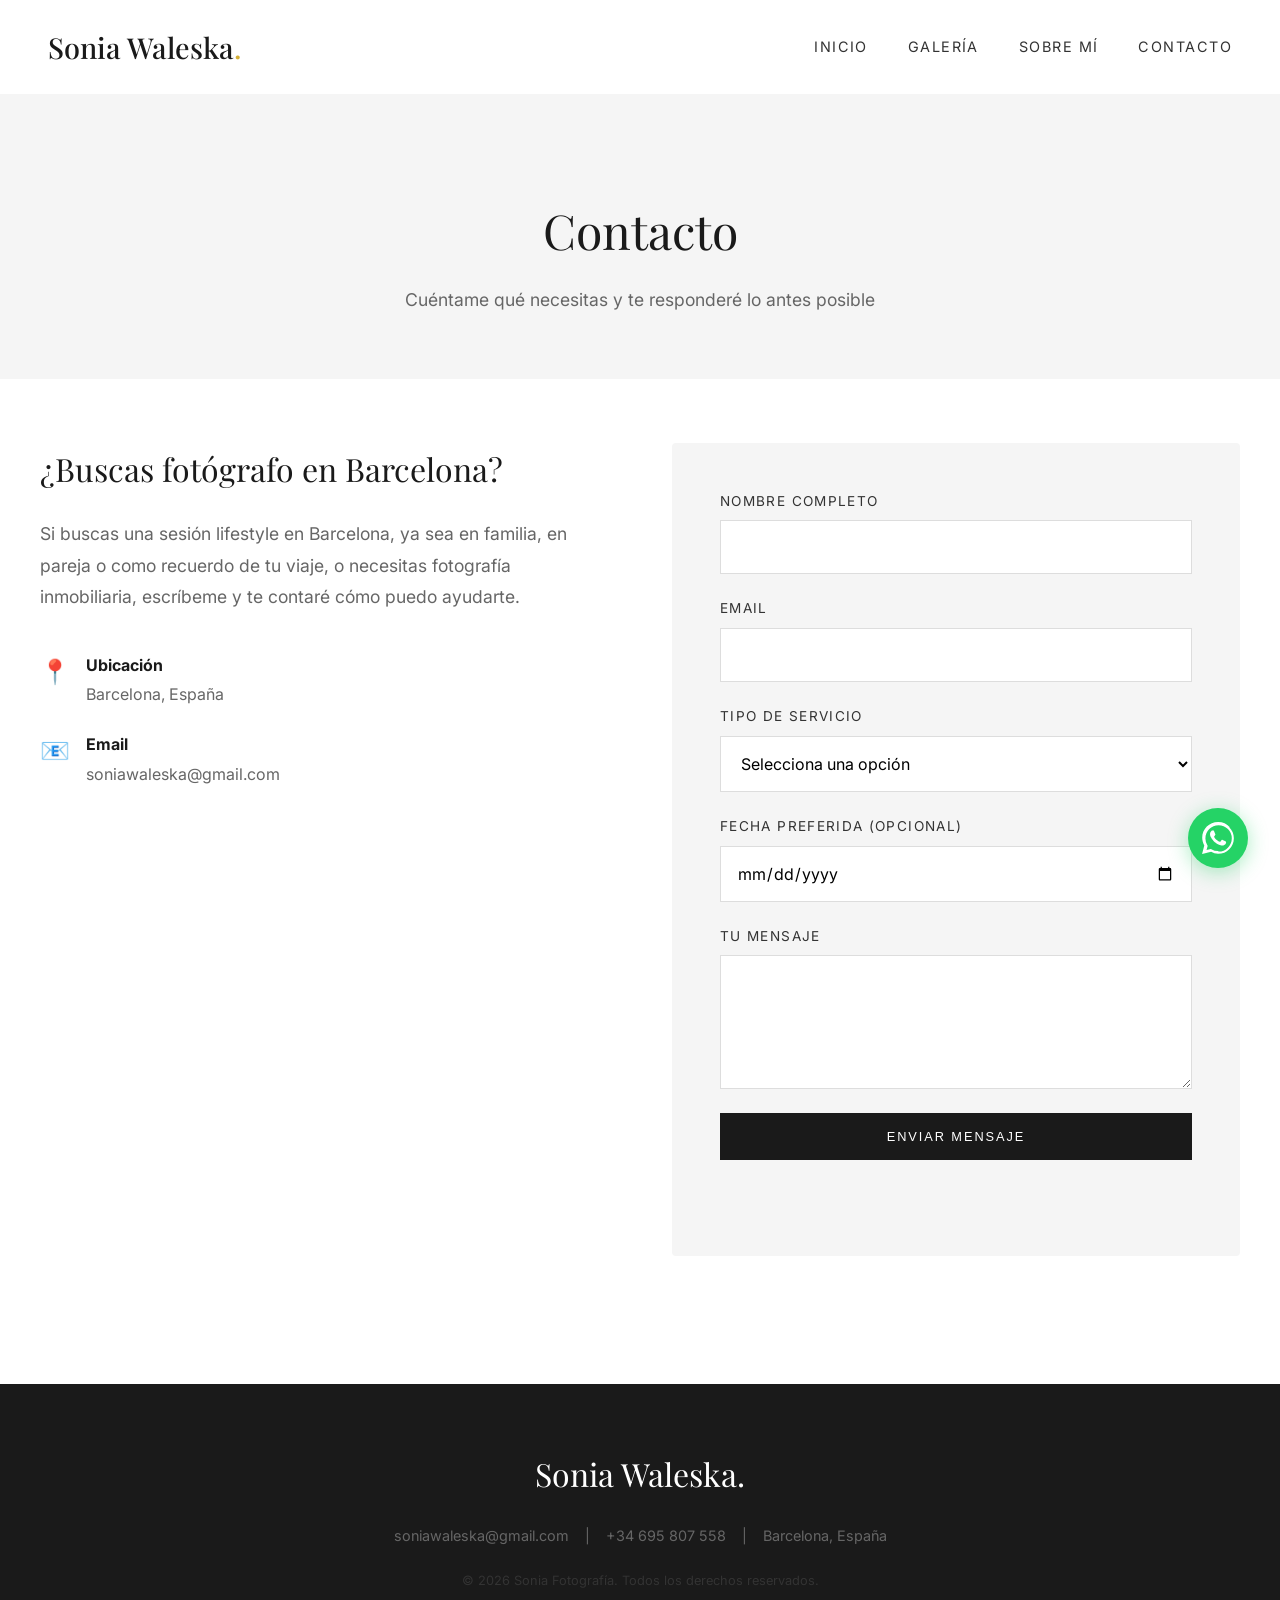
<file: contacto.html>
<!DOCTYPE html>
<html lang="es">
<head>
    <meta charset="UTF-8">
    <meta name="viewport" content="width=device-width, initial-scale=1.0">
    <title>Contacto | Sonia Waleska Fotografía</title>
    <meta name="description" content="Contacta con Sonia Waleska, fotógrafa en Barcelona, para sesiones lifestyle e inmuebles. Cuéntame tu idea y te responderé pronto.">
    <meta name="robots" content="index, follow">
    <link rel="canonical" href="https://www.soniawaleska.com/contacto.html">
    <meta property="og:type" content="website">
    <meta property="og:locale" content="es_ES">
    <meta property="og:site_name" content="Sonia Waleska">
    <meta property="og:title" content="Contacto | Sonia Waleska Fotografía">
    <meta property="og:description" content="Contacta con Sonia Waleska para reservar tu sesión o consultar tu proyecto de fotografía en Barcelona.">
    <meta property="og:url" content="https://www.soniawaleska.com/contacto.html">
    <meta property="og:image" content="https://www.soniawaleska.com/og-image.png">
    <meta property="og:image:alt" content="Sonia Waleska, fotógrafa en Barcelona">
    <meta name="twitter:card" content="summary_large_image">
    <meta name="twitter:title" content="Contacto | Sonia Waleska Fotografía">
    <meta name="twitter:description" content="Contacta con Sonia Waleska para reservar tu sesión o consultar tu proyecto de fotografía en Barcelona.">
    <meta name="twitter:image" content="https://www.soniawaleska.com/og-image.png">
    <script async src="https://www.googletagmanager.com/gtag/js?id=G-TX9KS64HBC"></script>
    <script>
      window.dataLayer = window.dataLayer || [];
      function gtag(){dataLayer.push(arguments);}
      gtag('js', new Date());
      gtag('config', 'G-TX9KS64HBC');
    </script>
    <link rel="icon" href="favicon.ico" sizes="any">
    <link rel="icon" type="image/png" sizes="32x32" href="favicon-32.png">
    <link rel="icon" type="image/png" sizes="16x16" href="favicon-16.png">
    <link rel="icon" type="image/svg+xml" href="favicon.svg">
    <link rel="apple-touch-icon" sizes="192x192" href="favicon-192.png">
    <link rel="stylesheet" href="css/style.css">
    <link rel="stylesheet" href="css/contacto.css">
    <link href="https://fonts.googleapis.com/css2?family=Playfair+Display:wght@400;500;600;700&family=Inter:wght@300;400;500&display=swap" rel="stylesheet">
</head>
<body>
    <nav class="navbar">
        <div class="logo">Sonia Waleska<span class="accent">.</span></div>
        <button class="nav-toggle" aria-label="Abrir menú" aria-expanded="false">
            <span class="hamburger"></span>
        </button>
        <ul class="nav-links">
            <li><a href="index.html">Inicio</a></li>
            <li><a href="galeria.html">Galería</a></li>
            <li><a href="sobre.html">Sobre mí</a></li>
            <li><a href="contacto.html" class="active">Contacto</a></li>
        </ul>
    </nav>

    <header class="page-header">
        <h1 class="page-title">Contacto</h1>
        <p class="page-subtitle">Cuéntame qué necesitas y te responderé lo antes posible</p>
    </header>

    <section class="contact-section">
        <div class="container">
            <div class="contact-grid">
                <div class="contact-info">
                    <h2 class="contact-title">¿Buscas fotógrafo en Barcelona?</h2>
                    <p class="contact-text">Si buscas una sesión lifestyle en Barcelona, ya sea en familia, en pareja o como recuerdo de tu viaje, o necesitas fotografía inmobiliaria, escríbeme y te contaré cómo puedo ayudarte.</p>
                    
                    <div class="contact-details">
                        <div class="contact-item">
                            <span class="contact-icon">📍</span>
                            <div>
                                <strong>Ubicación</strong>
                                <p>Barcelona, España</p>
                            </div>
                        </div>
                        <div class="contact-item">
                            <span class="contact-icon">📧</span>
                            <div>
                                <strong>Email</strong>
                                <p>soniawaleska@gmail.com</p>
                            </div>
                        </div>
                    </div>
                </div>

                <div class="contact-form-wrapper">
                    <form class="contact-form" id="contact-form" action="https://formspree.io/f/mykbqjbq" method="POST">
                        <input type="hidden" name="_subject" value="Nuevo mensaje desde soniawaleska.com">

                        <div class="form-group honeypot-field" aria-hidden="true">
                            <label for="website">Si eres humano, deja este campo vacío</label>
                            <input type="text" id="website" name="website" tabindex="-1" autocomplete="off">
                        </div>

                        <div class="form-group">
                            <label for="nombre">Nombre completo</label>
                            <input type="text" id="nombre" name="nombre" required>
                        </div>
                        
                        <div class="form-group">
                            <label for="email">Email</label>
                            <input type="email" id="email" name="email" required>
                        </div>
                        
                        <div class="form-group">
                            <label for="tipo">Tipo de servicio</label>
                            <select id="tipo" name="tipo" required>
                                <option value="">Selecciona una opción</option>
                                <option value="lifestyle">Lifestyle, familias, parejas o turistas</option>
                                <option value="inmuebles">Inmuebles</option>
                                <option value="otro">Otro</option>
                            </select>
                        </div>
                        
                        <div class="form-group">
                            <label for="fecha">Fecha preferida (opcional)</label>
                            <input type="date" id="fecha" name="fecha">
                        </div>
                        
                        <div class="form-group">
                            <label for="mensaje">Tu mensaje</label>
                            <textarea id="mensaje" name="mensaje" rows="5" required></textarea>
                        </div>
                        
                        <button type="submit" class="btn btn-primary">Enviar mensaje</button>
                        <p class="form-status" id="form-status" aria-live="polite"></p>
                    </form>
                </div>
            </div>
        </div>
    </section>

    <footer class="footer">
        <div class="container">
            <div class="footer-content">
                <div class="footer-logo">Sonia Waleska<span class="accent">.</span></div>
                <div class="footer-links">
                    <a href="mailto:soniawaleska@gmail.com">soniawaleska@gmail.com</a>
                    <span class="separator">|</span>
                    <span>+34 695 807 558</span>
                    <span class="separator">|</span>
                    <span>Barcelona, España</span>
                </div>
                <div class="footer-copyright">
                    © 2026 Sonia Fotografía. Todos los derechos reservados.
                </div>
            </div>
        </div>
    </footer>

    <!-- WhatsApp Float Button -->
<a href="https://wa.me/34695807558?text=Hola%20Sonia,%20me%20gustaría%20saber%20más%20sobre%20tus%20servicios%20de%20fotografía" class="whatsapp-float" target="_blank" rel="noopener noreferrer" aria-label="Contactar por WhatsApp">
<svg class="whatsapp-icon" viewBox="0 0 24 24" fill="currentColor">
<path d="M17.472 14.382c-.297-.149-1.758-.867-2.03-.967-.273-.099-.471-.148-.67.15-.197.297-.767.966-.94 1.164-.173.199-.347.223-.644.075-.297-.15-1.255-.463-2.39-1.475-.883-.788-1.48-1.761-1.653-2.059-.173-.297-.018-.458.13-.606.134-.133.298-.347.446-.52.149-.174.198-.298.298-.497.099-.198.05-.371-.025-.52-.075-.149-.669-1.612-.916-2.207-.242-.579-.487-.5-.669-.51-.173-.008-.371-.01-.57-.01-.198 0-.52.074-.792.372-.272.297-1.04 1.016-1.04 2.479 0 1.462 1.065 2.875 1.213 3.074.149.198 2.096 3.2 5.077 4.487.709.306 1.262.489 1.694.625.712.227 1.36.195 1.871.118.571-.085 1.758-.719 2.006-1.413.248-.694.248-1.289.173-1.413-.074-.124-.272-.198-.57-.347m-5.421 7.403h-.004a9.87 9.87 0 01-5.031-1.378l-.361-.214-3.241.851.865-3.153-.205-.347a9.865 9.865 0 01-1.51-5.26c.001-5.45 4.436-9.884 9.888-9.884 2.64 0 5.122 1.03 6.988 2.898a9.825 9.825 0 012.893 6.994c-.003 5.45-4.437 9.884-9.885 9.884m8.413-18.297A11.815 11.815 0 0012.05 0C5.4 0 .16 5.244.157 11.715c0 2.06.536 4.075 1.552 5.852L.05 24l6.768-1.775A11.74 11.74 0 0012.05 23.9c6.653 0 11.848-5.244 11.848-11.715 0-3.13-1.222-6.073-3.453-8.297z"/>
</svg>
</a>

<script src="js/main.js"></script>
</body>
</html>
</file>
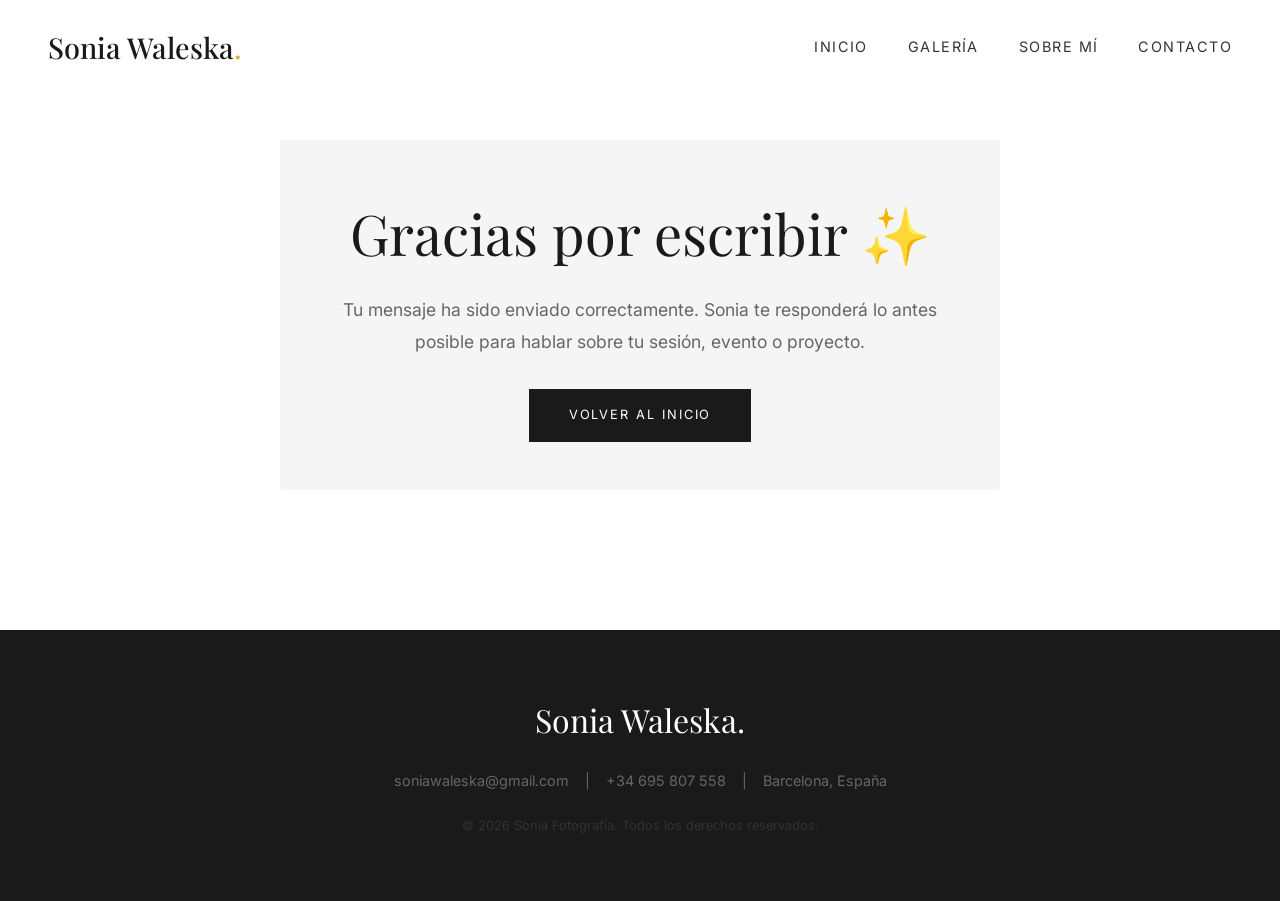
<file: gracias.html>
<!DOCTYPE html>
<html lang="es">
<head>
    <meta charset="UTF-8">
    <meta name="viewport" content="width=device-width, initial-scale=1.0">
    <title>Gracias | Sonia Waleska Fotografía</title>
    <meta name="description" content="Gracias por contactar con Sonia Waleska. Tu mensaje se ha enviado correctamente.">
    <meta name="robots" content="noindex, nofollow">
    <link rel="canonical" href="https://www.soniawaleska.com/gracias.html">
    <meta property="og:type" content="website">
    <meta property="og:locale" content="es_ES">
    <meta property="og:site_name" content="Sonia Waleska">
    <meta property="og:title" content="Gracias | Sonia Waleska Fotografía">
    <meta property="og:description" content="Tu mensaje se ha enviado correctamente a Sonia Waleska.">
    <meta property="og:url" content="https://www.soniawaleska.com/gracias.html">
    <meta property="og:image" content="https://www.soniawaleska.com/og-image.png">
    <meta property="og:image:alt" content="Sonia Waleska, fotógrafa en Barcelona">
    <meta name="twitter:card" content="summary_large_image">
    <meta name="twitter:title" content="Gracias | Sonia Waleska Fotografía">
    <meta name="twitter:description" content="Tu mensaje se ha enviado correctamente a Sonia Waleska.">
    <meta name="twitter:image" content="https://www.soniawaleska.com/og-image.png">
    <script async src="https://www.googletagmanager.com/gtag/js?id=G-TX9KS64HBC"></script>
    <script>
      window.dataLayer = window.dataLayer || [];
      function gtag(){dataLayer.push(arguments);}
      gtag('js', new Date());
      gtag('config', 'G-TX9KS64HBC');
      gtag('event', 'generate_lead', {
        event_category: 'contact',
        event_label: 'thank_you_page',
        value: 1
      });
    </script>
    <link rel="icon" href="favicon.ico" sizes="any">
    <link rel="icon" type="image/png" sizes="32x32" href="favicon-32.png">
    <link rel="icon" type="image/png" sizes="16x16" href="favicon-16.png">
    <link rel="icon" type="image/svg+xml" href="favicon.svg">
    <link rel="apple-touch-icon" sizes="192x192" href="favicon-192.png">
    <link rel="stylesheet" href="css/style.css">
    <link href="https://fonts.googleapis.com/css2?family=Playfair+Display:wght@400;500;600;700&family=Inter:wght@300;400;500&display=swap" rel="stylesheet">
    <style>
        .thanks-section {
            min-height: 70vh;
            display: flex;
            align-items: center;
            justify-content: center;
            padding: 4rem 2rem;
        }
        .thanks-card {
            max-width: 720px;
            text-align: center;
            background: var(--color-cream);
            padding: 3rem;
            border-radius: 4px;
        }
        .thanks-card h1 {
            font-family: var(--font-serif);
            font-size: clamp(2.2rem, 5vw, 3.5rem);
            margin-bottom: 1rem;
            font-weight: 400;
        }
        .thanks-card p {
            color: var(--color-gray-light);
            font-size: 1.1rem;
            line-height: 1.8;
            margin-bottom: 2rem;
        }
    </style>
</head>
<body>
    <nav class="navbar">
        <div class="logo">Sonia Waleska<span class="accent">.</span></div>
        <button class="nav-toggle" aria-label="Abrir menú" aria-expanded="false">
            <span class="hamburger"></span>
        </button>
        <ul class="nav-links">
            <li><a href="index.html">Inicio</a></li>
            <li><a href="galeria.html">Galería</a></li>
            <li><a href="sobre.html">Sobre mí</a></li>
            <li><a href="contacto.html">Contacto</a></li>
        </ul>
    </nav>

    <section class="thanks-section">
        <div class="thanks-card">
            <h1>Gracias por escribir ✨</h1>
            <p>Tu mensaje ha sido enviado correctamente. Sonia te responderá lo antes posible para hablar sobre tu sesión, evento o proyecto.</p>
            <a href="index.html" class="btn btn-primary">Volver al inicio</a>
        </div>
    </section>

    <footer class="footer">
        <div class="container">
            <div class="footer-content">
                <div class="footer-logo">Sonia Waleska<span class="accent">.</span></div>
                <div class="footer-links">
                    <a href="mailto:soniawaleska@gmail.com">soniawaleska@gmail.com</a>
                    <span class="separator">|</span>
                    <span>+34 695 807 558</span>
                    <span class="separator">|</span>
                    <span>Barcelona, España</span>
                </div>
                <div class="footer-copyright">
                    © 2026 Sonia Fotografía. Todos los derechos reservados.
                </div>
            </div>
        </div>
    </footer>

    <script src="js/main.js"></script>
</body>
</html>
</file>
<file: css/style.css>
/* Sonia Fotografía - Premium Styles */

:root {
    --color-white: #FFFFFF;
    --color-cream: #F5F5F5;
    --color-black: #1A1A1A;
    --color-gray: #333333;
    --color-gray-light: #666666;
    --color-accent: #D4AF37;
    --font-serif: 'Playfair Display', Georgia, serif;
    --font-sans: 'Inter', -apple-system, BlinkMacSystemFont, sans-serif;
    --transition: all 0.3s ease;
}

* {
    margin: 0;
    padding: 0;
    box-sizing: border-box;
}

body {
    font-family: var(--font-sans);
    color: var(--color-black);
    line-height: 1.6;
    background: var(--color-white);
}

/* Navbar */
.navbar {
    position: fixed;
    top: 0;
    left: 0;
    right: 0;
    padding: 1.5rem 3rem;
    display: flex;
    justify-content: space-between;
    align-items: center;
    z-index: 1000;
    background: rgba(255, 255, 255, 0.95);
    backdrop-filter: blur(10px);
}

.logo {
    font-family: var(--font-serif);
    font-size: 1.8rem;
    font-weight: 500;
    color: var(--color-black);
}

.logo .accent {
    color: var(--color-accent);
}

/* Desktop Navigation */
.nav-links {
    display: flex;
    list-style: none;
    gap: 2.5rem;
}

.nav-links a {
    text-decoration: none;
    color: var(--color-gray);
    font-weight: 400;
    font-size: 0.9rem;
    text-transform: uppercase;
    letter-spacing: 0.1em;
    transition: var(--transition);
}

.nav-links a:hover {
    color: var(--color-accent);
}

/* Mobile Navigation - Hamburger Menu */
.nav-toggle {
    display: none;
    background: transparent;
    border: none;
    cursor: pointer;
    padding: 0.5rem;
    z-index: 1001;
}

.hamburger {
    display: block;
    width: 24px;
    height: 2px;
    background: var(--color-black);
    position: relative;
    transition: var(--transition);
}

.hamburger::before,
.hamburger::after {
    content: '';
    position: absolute;
    width: 24px;
    height: 2px;
    background: var(--color-black);
    transition: var(--transition);
}

.hamburger::before {
    top: -7px;
}

.hamburger::after {
    top: 7px;
}

/* Hamburger Animation when Active */
.nav-toggle[aria-expanded="true"] .hamburger {
    background: transparent;
}

.nav-toggle[aria-expanded="true"] .hamburger::before {
    transform: rotate(45deg);
    top: 0;
}

.nav-toggle[aria-expanded="true"] .hamburger::after {
    transform: rotate(-45deg);
    top: 0;
}

/* Mobile Menu Styles */
@media (max-width: 768px) {
    .navbar {
        padding: 1rem 1.5rem;
    }

    .nav-toggle {
        display: block;
    }

    .nav-links {
        position: fixed;
        top: 0;
        right: -100%;
        width: 70%;
        max-width: 300px;
        height: 100vh;
        background: var(--color-white);
        flex-direction: column;
        justify-content: center;
        align-items: center;
        gap: 2rem;
        padding: 2rem;
        transition: right 0.3s ease;
        box-shadow: -5px 0 20px rgba(0, 0, 0, 0.1);
    }

    .nav-links.active {
        right: 0;
    }

    .nav-links a {
        font-size: 1.1rem;
        color: var(--color-black);
    }
}

/* Hero / Page Header */
.hero {
    height: 100vh;
    display: flex;
    flex-direction: column;
    justify-content: center;
    align-items: center;
    text-align: center;
    background: linear-gradient(135deg, var(--color-cream) 0%, var(--color-white) 100%);
    position: relative;
    overflow: hidden;
}

.page-header {
    padding: 12rem 1.5rem 4rem;
    text-align: center;
    background: var(--color-cream);
}

.page-title {
    font-family: var(--font-serif);
    font-size: 3rem;
    font-weight: 400;
    margin-bottom: 1rem;
}

.page-subtitle {
    max-width: 760px;
    margin: 0 auto;
    color: var(--color-gray-light);
    font-size: 1.1rem;
    line-height: 1.7;
}

.hero::before {
    content: '';
    position: absolute;
    top: 0;
    left: 0;
    right: 0;
    bottom: 0;
    background-image: url('https://images.unsplash.com/photo-1494438639946-1ebd1d20bf85?w=1920&q=80');
    background-size: cover;
    background-position: center;
    opacity: 0.15;
}

.hero-content {
    position: relative;
    z-index: 1;
    max-width: 800px;
    padding: 2rem;
}

.hero-title {
    font-family: var(--font-serif);
    font-size: 4rem;
    font-weight: 400;
    margin-bottom: 1rem;
    letter-spacing: -0.02em;
}

.hero-subtitle {
    font-size: 1.3rem;
    color: var(--color-gray-light);
    margin-bottom: 0.5rem;
    font-weight: 300;
}

.hero-location {
    font-size: 1rem;
    color: var(--color-gray-light);
    margin-bottom: 2rem;
}

.hero-scroll {
    position: absolute;
    bottom: 3rem;
    left: 50%;
    transform: translateX(-50%);
    display: flex;
    flex-direction: column;
    align-items: center;
    gap: 1rem;
}

.scroll-text {
    font-size: 0.75rem;
    text-transform: uppercase;
    letter-spacing: 0.2em;
    color: var(--color-gray-light);
}

.scroll-line {
    width: 1px;
    height: 60px;
    background: var(--color-gray-light);
    animation: scrollPulse 2s infinite;
}

@keyframes scrollPulse {
    0%, 100% { opacity: 0.3; transform: scaleY(1); }
    50% { opacity: 1; transform: scaleY(1.1); }
}

/* Buttons */
.btn {
    display: inline-block;
    padding: 1rem 2.5rem;
    text-decoration: none;
    text-transform: uppercase;
    font-size: 0.8rem;
    letter-spacing: 0.15em;
    transition: var(--transition);
    cursor: pointer;
    border: none;
}

.btn-primary {
    background: var(--color-black);
    color: var(--color-white);
}

.btn-primary:hover {
    background: var(--color-gray);
}

.btn-secondary {
    border: 1px solid var(--color-black);
    color: var(--color-black);
    background: transparent;
}

.btn-secondary:hover {
    background: var(--color-black);
    color: var(--color-white);
}

/* Servicios */
.servicios {
    padding: 8rem 2rem;
    background: var(--color-white);
}

.container {
    max-width: 1200px;
    margin: 0 auto;
}

.section-title {
    font-family: var(--font-serif);
    font-size: 2.5rem;
    text-align: center;
    margin-bottom: 4rem;
    font-weight: 400;
}

.servicios-grid {
    display: grid;
    grid-template-columns: repeat(auto-fit, minmax(350px, 1fr));
    gap: 2rem;
}

.servicio-card {
    position: relative;
    overflow: hidden;
    aspect-ratio: 3/4;
    cursor: pointer;
}

.servicio-card img {
    width: 100%;
    height: 100%;
    object-fit: cover;
    transition: var(--transition);
}

.servicio-card:hover img {
    transform: scale(1.05);
}

.servicio-overlay {
    position: absolute;
    bottom: 0;
    left: 0;
    right: 0;
    padding: 2rem;
    background: linear-gradient(transparent, rgba(0,0,0,0.7));
    color: white;
    transform: translateY(20px);
    opacity: 0.9;
    transition: var(--transition);
}

.servicio-card:hover .servicio-overlay {
    transform: translateY(0);
    opacity: 1;
}

.servicio-overlay h3 {
    font-family: var(--font-serif);
    font-size: 1.5rem;
    margin-bottom: 0.5rem;
}

.servicio-overlay p {
    font-size: 0.9rem;
    opacity: 0.9;
}

/* Process / Trust / FAQ / CTA */
.process-section,
.trust-section,
.faq-section,
.cta {
    padding: 8rem 2rem;
}

.process-section,
.faq-section {
    background: var(--color-white);
}

.trust-section,
.cta {
    background: var(--color-cream);
}

.process-grid,
.trust-grid,
.faq-grid {
    display: grid;
    grid-template-columns: repeat(auto-fit, minmax(240px, 1fr));
    gap: 2rem;
}

.process-card,
.trust-item,
.faq-item {
    background: var(--color-white);
    padding: 2rem;
    border-radius: 4px;
    box-shadow: 0 8px 30px rgba(0, 0, 0, 0.04);
}

.process-step {
    display: inline-block;
    margin-bottom: 1rem;
    font-size: 0.85rem;
    letter-spacing: 0.15em;
    color: var(--color-accent);
}

.process-card h3,
.trust-item h3,
.faq-item h3 {
    font-family: var(--font-serif);
    font-size: 1.4rem;
    margin-bottom: 0.75rem;
    font-weight: 400;
}

.process-card p,
.trust-item p,
.faq-item p,
.cta-text {
    color: var(--color-gray-light);
    font-size: 1.05rem;
}

.cta {
    text-align: center;
}

.cta-title {
    font-family: var(--font-serif);
    font-size: 2.5rem;
    margin-bottom: 1rem;
    font-weight: 400;
}

.cta-text {
    margin-bottom: 2rem;
}

/* Footer */
.footer {
    padding: 4rem 2rem;
    background: var(--color-black);
    color: var(--color-white);
    text-align: center;
}

.footer-logo {
    font-family: var(--font-serif);
    font-size: 2rem;
    margin-bottom: 1.5rem;
}

.footer-links {
    margin-bottom: 1.5rem;
    display: flex;
    justify-content: center;
    align-items: center;
    flex-wrap: wrap;
    gap: 1rem;
}

.footer-links a,
.footer-links span {
    color: var(--color-gray-light);
    text-decoration: none;
    font-size: 0.9rem;
}

.footer-links a:hover {
    color: var(--color-white);
}

.separator {
    color: var(--color-gray);
}

.footer-copyright {
    color: var(--color-gray); font-size: 0.8rem; }

/* Responsive */
@media (max-width: 768px) {
    html, body { overflow-x: hidden; }
    .hero-title { font-size: 2.5rem; }
    .hero-subtitle { font-size: 1rem; }
    .servicios-grid { grid-template-columns: 1fr; }
    .section-title, .cta-title, .page-title { font-size: 2rem; }
    .page-header { padding: 8.5rem 1rem 3rem; }
    .page-subtitle { font-size: 1rem; }
    .container { padding: 0 1rem; }
}

/* WhatsApp Float Button */
.whatsapp-float {
  position: fixed;
  bottom: 2rem;
  right: 2rem;
  width: 60px;
  height: 60px;
  background: #25D366;
  border-radius: 50%;
  display: flex;
  align-items: center;
  justify-content: center;
  box-shadow: 0 4px 20px rgba(37, 211, 102, 0.4);
  transition: var(--transition);
  z-index: 9999;
  text-decoration: none;
}

.whatsapp-float:hover {
  transform: scale(1.1);
  box-shadow: 0 6px 30px rgba(37, 211, 102, 0.6);
}

.whatsapp-float:hover .whatsapp-icon {
  transform: rotate(10deg);
}

.whatsapp-icon {
  width: 32px;
  height: 32px;
  color: white;
  transition: transform 0.3s ease;
}

@media (max-width: 768px) {
  .whatsapp-float {
    bottom: 1.5rem;
    right: 1.5rem;
    width: 55px;
    height: 55px;
  }

  .whatsapp-icon {
    width: 28px;
    height: 28px;
  }
}
</file>
<file: css/contacto.css>
/* Estilos específicos de Contacto */

.contact-section {
    padding: 4rem 2rem 8rem;
}

.contact-grid {
    display: grid;
    grid-template-columns: 1fr 1fr;
    gap: 4rem;
    max-width: 1200px;
    margin: 0 auto;
}

.contact-info {
    padding-right: 2rem;
}

.contact-title {
    font-family: var(--font-serif);
    font-size: 2rem;
    margin-bottom: 1.5rem;
    font-weight: 400;
}

.contact-text {
    color: var(--color-gray-light);
    font-size: 1.1rem;
    margin-bottom: 2.5rem;
    line-height: 1.8;
}

.contact-details {
    display: flex;
    flex-direction: column;
    gap: 1.5rem;
}

.contact-item {
    display: flex;
    align-items: flex-start;
    gap: 1rem;
}

.contact-icon {
    font-size: 1.5rem;
}

.contact-item strong {
    display: block;
    margin-bottom: 0.25rem;
}

.contact-item p {
    color: var(--color-gray-light);
}

/* Formulario */
.contact-form-wrapper {
    background: var(--color-cream);
    padding: 3rem;
    border-radius: 4px;
}

.contact-form {
    display: flex;
    flex-direction: column;
    gap: 1.5rem;
}

.form-group {
    display: flex;
    flex-direction: column;
}

.form-group label {
    font-size: 0.85rem;
    text-transform: uppercase;
    letter-spacing: 0.1em;
    margin-bottom: 0.5rem;
    color: var(--color-gray);
}

.form-group input,
.form-group textarea,
.form-group select {
    padding: 1rem;
    border: 1px solid #ddd;
    background: var(--color-white);
    font-family: var(--font-sans);
    font-size: 1rem;
    transition: var(--transition);
}

.form-group input:focus,
.form-group textarea:focus,
.form-group select:focus {
    outline: none;
    border-color: var(--color-black);
}

.form-group textarea {
    resize: vertical;
    min-height: 120px;
}

.honeypot-field {
    position: absolute;
    left: -9999px;
    width: 1px;
    height: 1px;
    overflow: hidden;
}

.form-status {
    min-height: 1.5rem;
    margin: 0;
    font-size: 0.95rem;
    color: var(--color-gray);
}

.form-status.is-error {
    color: #b42318;
}

/* Responsive */
@media (max-width: 768px) {
    .contact-section {
        padding: 2rem 1rem 6rem;
    }

    .contact-section .container {
        padding: 0;
    }

    .contact-grid {
        grid-template-columns: 1fr;
        gap: 2rem;
        max-width: 100%;
    }
    
    .contact-info,
    .contact-form-wrapper {
        width: 100%;
        max-width: 340px;
        margin: 0 auto;
        box-sizing: border-box;
    }

    .contact-info {
        padding: 0;
        text-align: left;
    }

    .contact-title {
        font-size: 1.8rem;
    }

    .contact-text {
        font-size: 1rem;
    }

    .contact-details {
        align-items: stretch;
    }

    .contact-item {
        width: 100%;
        text-align: left;
    }
    
    .contact-form-wrapper {
        padding: 1.5rem;
    }
}
</file>
